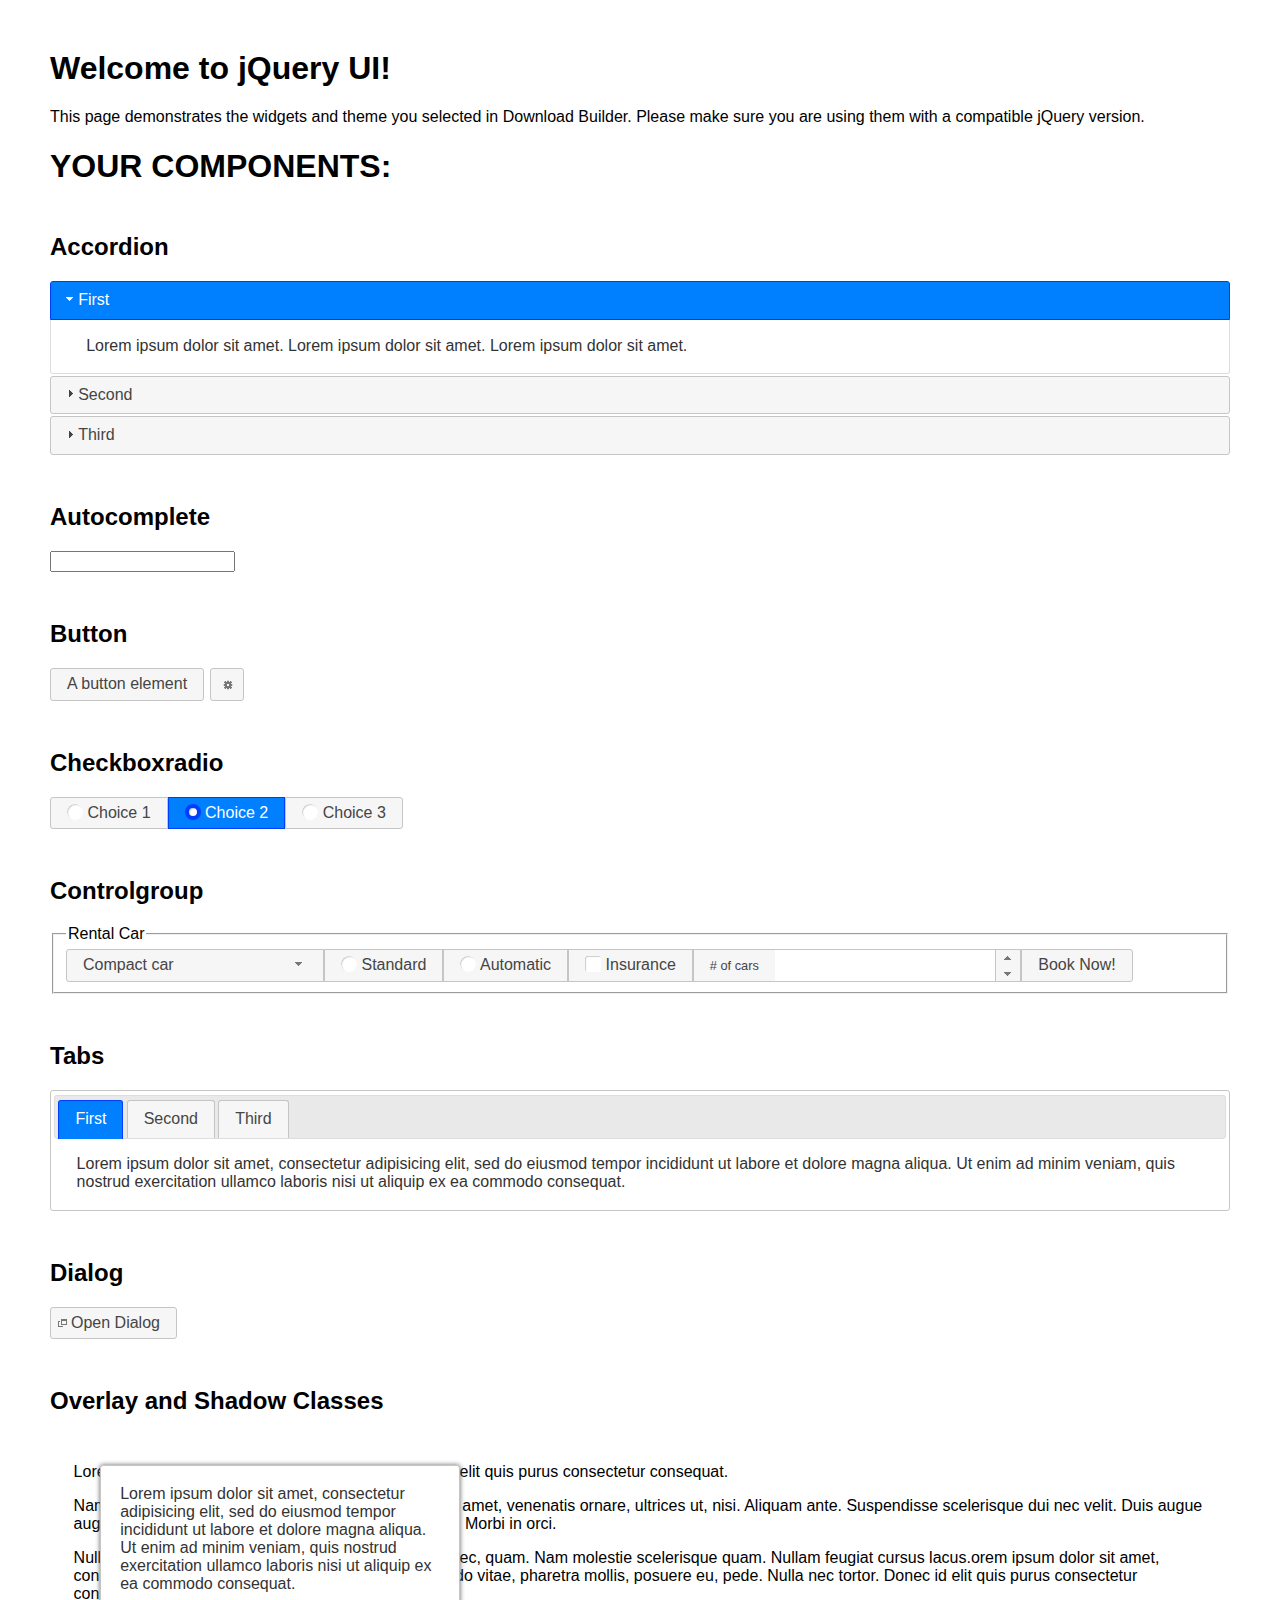
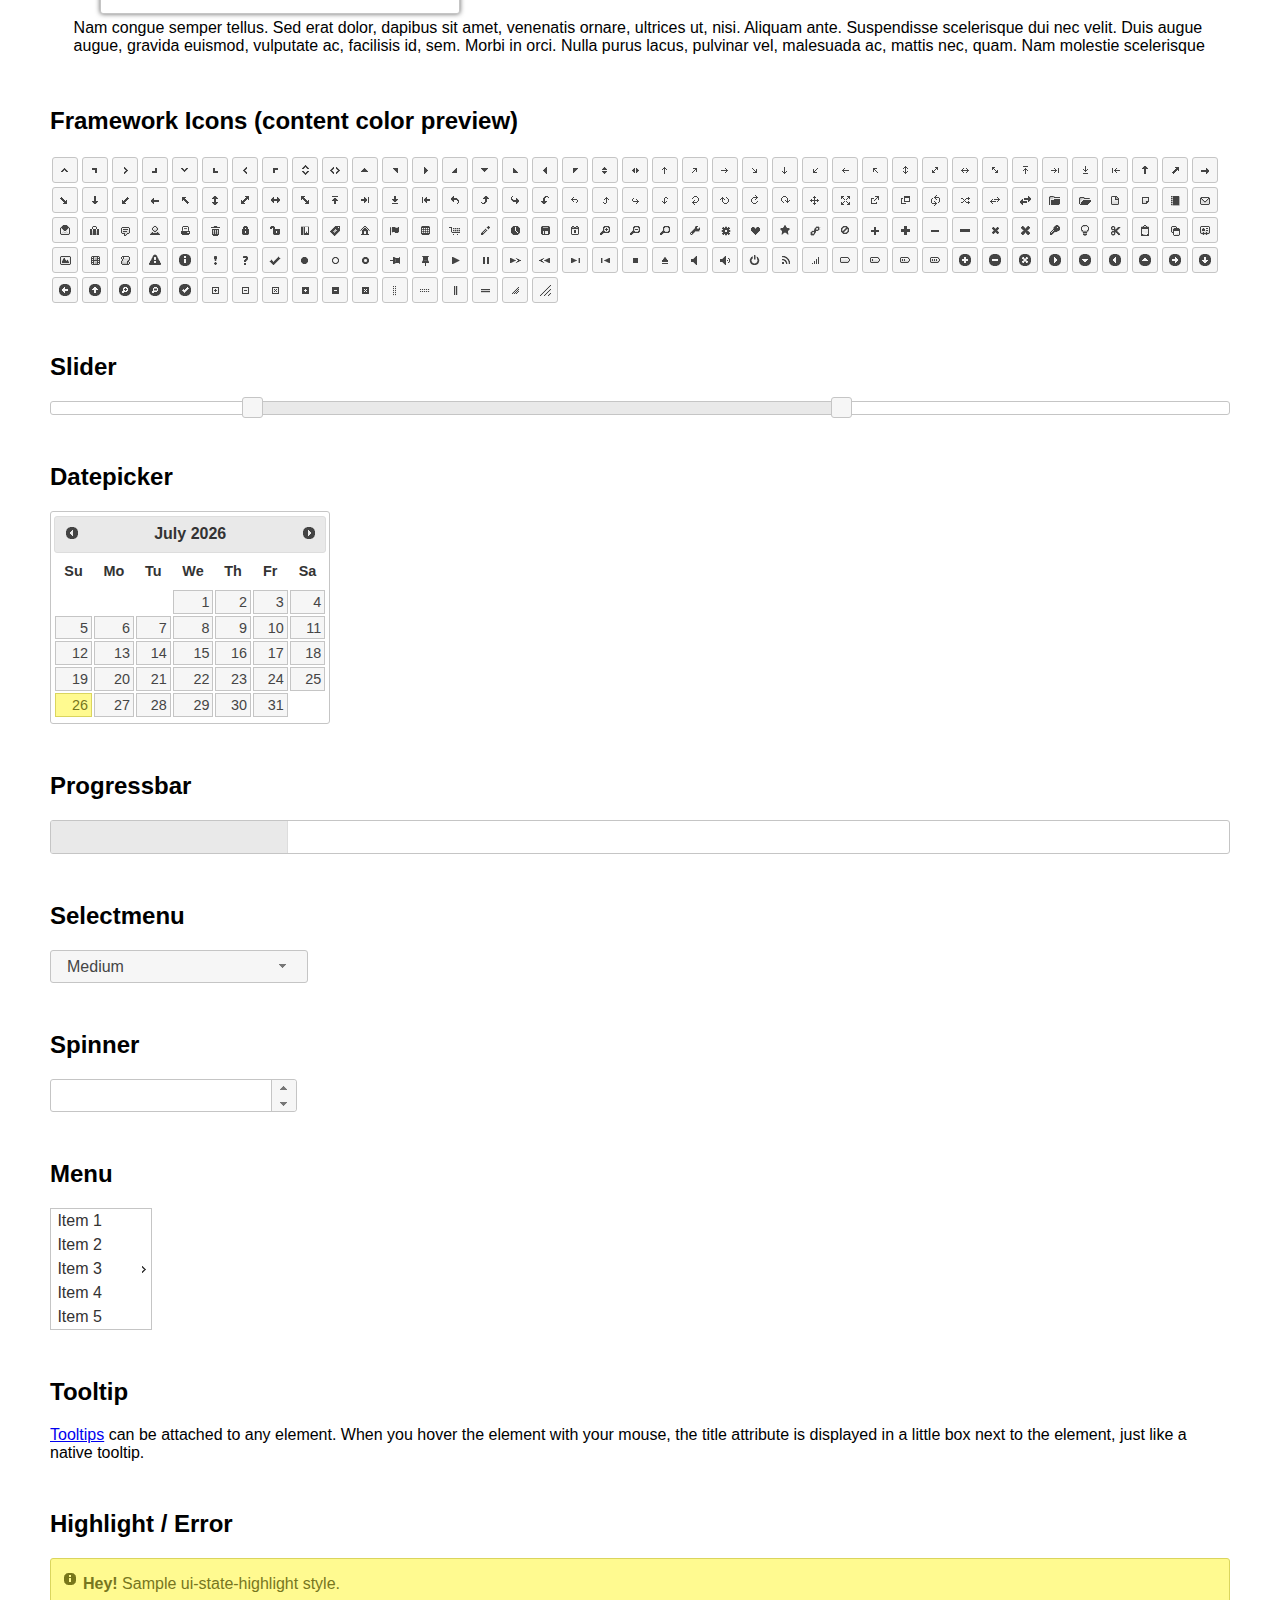
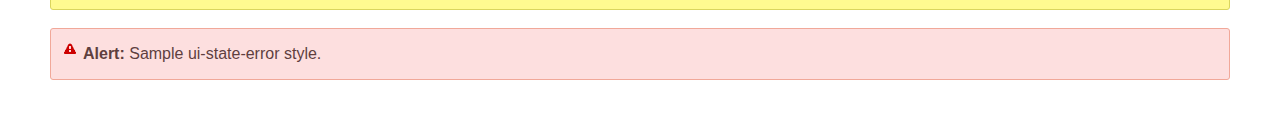
<file: emall/mall-auth/src/main/resources/static/reg/js/easyUI/index.html>
<!doctype html>
<html lang="us">
<head>
	<meta charset="utf-8">
	<title>jQuery UI Example Page</title>
	<link href="jquery-ui.css" rel="stylesheet">
	<style>
	body{
		font-family: "Trebuchet MS", sans-serif;
		margin: 50px;
	}
	.demoHeaders {
		margin-top: 2em;
	}
	#dialog-link {
		padding: .4em 1em .4em 20px;
		text-decoration: none;
		position: relative;
	}
	#dialog-link span.ui-icon {
		margin: 0 5px 0 0;
		position: absolute;
		left: .2em;
		top: 50%;
		margin-top: -8px;
	}
	#icons {
		margin: 0;
		padding: 0;
	}
	#icons li {
		margin: 2px;
		position: relative;
		padding: 4px 0;
		cursor: pointer;
		float: left;
		list-style: none;
	}
	#icons span.ui-icon {
		float: left;
		margin: 0 4px;
	}
	.fakewindowcontain .ui-widget-overlay {
		position: absolute;
	}
	select {
		width: 200px;
	}
	</style>
</head>
<body>

<h1>Welcome to jQuery UI!</h1>

<div class="ui-widget">
	<p>This page demonstrates the widgets and theme you selected in Download Builder. Please make sure you are using them with a compatible jQuery version.</p>
</div>

<h1>YOUR COMPONENTS:</h1>


<!-- Accordion -->
<h2 class="demoHeaders">Accordion</h2>
<div id="accordion">
	<h3>First</h3>
	<div>Lorem ipsum dolor sit amet. Lorem ipsum dolor sit amet. Lorem ipsum dolor sit amet.</div>
	<h3>Second</h3>
	<div>Phasellus mattis tincidunt nibh.</div>
	<h3>Third</h3>
	<div>Nam dui erat, auctor a, dignissim quis.</div>
</div>



<!-- Autocomplete -->
<h2 class="demoHeaders">Autocomplete</h2>
<div>
	<input id="autocomplete" title="type &quot;a&quot;">
</div>



<!-- Button -->
<h2 class="demoHeaders">Button</h2>
<button id="button">A button element</button>
<button id="button-icon">An icon-only button</button>



<!-- Checkboxradio -->
<h2 class="demoHeaders">Checkboxradio</h2>
<form style="margin-top: 1em;">
	<div id="radioset">
		<input type="radio" id="radio1" name="radio"><label for="radio1">Choice 1</label>
		<input type="radio" id="radio2" name="radio" checked="checked"><label for="radio2">Choice 2</label>
		<input type="radio" id="radio3" name="radio"><label for="radio3">Choice 3</label>
	</div>
</form>



<!-- Controlgroup -->
<h2 class="demoHeaders">Controlgroup</h2>
<fieldset>
	<legend>Rental Car</legend>
	<div id="controlgroup">
		<select id="car-type">
			<option>Compact car</option>
			<option>Midsize car</option>
			<option>Full size car</option>
			<option>SUV</option>
			<option>Luxury</option>
			<option>Truck</option>
			<option>Van</option>
		</select>
		<label for="transmission-standard">Standard</label>
		<input type="radio" name="transmission" id="transmission-standard">
		<label for="transmission-automatic">Automatic</label>
		<input type="radio" name="transmission" id="transmission-automatic">
		<label for="insurance">Insurance</label>
		<input type="checkbox" name="insurance" id="insurance">
		<label for="horizontal-spinner" class="ui-controlgroup-label"># of cars</label>
		<input id="horizontal-spinner" class="ui-spinner-input">
		<button>Book Now!</button>
	</div>
</fieldset>



<!-- Tabs -->
<h2 class="demoHeaders">Tabs</h2>
<div id="tabs">
	<ul>
		<li><a href="#tabs-1">First</a></li>
		<li><a href="#tabs-2">Second</a></li>
		<li><a href="#tabs-3">Third</a></li>
	</ul>
	<div id="tabs-1">Lorem ipsum dolor sit amet, consectetur adipisicing elit, sed do eiusmod tempor incididunt ut labore et dolore magna aliqua. Ut enim ad minim veniam, quis nostrud exercitation ullamco laboris nisi ut aliquip ex ea commodo consequat.</div>
	<div id="tabs-2">Phasellus mattis tincidunt nibh. Cras orci urna, blandit id, pretium vel, aliquet ornare, felis. Maecenas scelerisque sem non nisl. Fusce sed lorem in enim dictum bibendum.</div>
	<div id="tabs-3">Nam dui erat, auctor a, dignissim quis, sollicitudin eu, felis. Pellentesque nisi urna, interdum eget, sagittis et, consequat vestibulum, lacus. Mauris porttitor ullamcorper augue.</div>
</div>



<h2 class="demoHeaders">Dialog</h2>
<p>
	<button id="dialog-link" class="ui-button ui-corner-all ui-widget">
		<span class="ui-icon ui-icon-newwin"></span>Open Dialog
	</button>
</p>

<h2 class="demoHeaders">Overlay and Shadow Classes</h2>
<div style="position: relative; width: 96%; height: 200px; padding:1% 2%; overflow:hidden;" class="fakewindowcontain">
	<p>Lorem ipsum dolor sit amet,  Nulla nec tortor. Donec id elit quis purus consectetur consequat. </p><p>Nam congue semper tellus. Sed erat dolor, dapibus sit amet, venenatis ornare, ultrices ut, nisi. Aliquam ante. Suspendisse scelerisque dui nec velit. Duis augue augue, gravida euismod, vulputate ac, facilisis id, sem. Morbi in orci. </p><p>Nulla purus lacus, pulvinar vel, malesuada ac, mattis nec, quam. Nam molestie scelerisque quam. Nullam feugiat cursus lacus.orem ipsum dolor sit amet, consectetur adipiscing elit. Donec libero risus, commodo vitae, pharetra mollis, posuere eu, pede. Nulla nec tortor. Donec id elit quis purus consectetur consequat. </p><p>Nam congue semper tellus. Sed erat dolor, dapibus sit amet, venenatis ornare, ultrices ut, nisi. Aliquam ante. Suspendisse scelerisque dui nec velit. Duis augue augue, gravida euismod, vulputate ac, facilisis id, sem. Morbi in orci. Nulla purus lacus, pulvinar vel, malesuada ac, mattis nec, quam. Nam molestie scelerisque quam. </p><p>Nullam feugiat cursus lacus.orem ipsum dolor sit amet, consectetur adipiscing elit. Donec libero risus, commodo vitae, pharetra mollis, posuere eu, pede. Nulla nec tortor. Donec id elit quis purus consectetur consequat. Nam congue semper tellus. Sed erat dolor, dapibus sit amet, venenatis ornare, ultrices ut, nisi. Aliquam ante. </p><p>Suspendisse scelerisque dui nec velit. Duis augue augue, gravida euismod, vulputate ac, facilisis id, sem. Morbi in orci. Nulla purus lacus, pulvinar vel, malesuada ac, mattis nec, quam. Nam molestie scelerisque quam. Nullam feugiat cursus lacus.orem ipsum dolor sit amet, consectetur adipiscing elit. Donec libero risus, commodo vitae, pharetra mollis, posuere eu, pede. Nulla nec tortor. Donec id elit quis purus consectetur consequat. Nam congue semper tellus. Sed erat dolor, dapibus sit amet, venenatis ornare, ultrices ut, nisi. </p>

	<!-- ui-dialog -->
	<div class="ui-widget-overlay ui-front"></div>
	<div style="position: absolute; width: 320px; left: 50px; top: 30px; padding: 1.2em" class="ui-widget ui-front ui-widget-content ui-corner-all ui-widget-shadow">
		Lorem ipsum dolor sit amet, consectetur adipisicing elit, sed do eiusmod tempor incididunt ut labore et dolore magna aliqua. Ut enim ad minim veniam, quis nostrud exercitation ullamco laboris nisi ut aliquip ex ea commodo consequat.
	</div>

</div>

<!-- ui-dialog -->
<div id="dialog" title="Dialog Title">
	<p>Lorem ipsum dolor sit amet, consectetur adipisicing elit, sed do eiusmod tempor incididunt ut labore et dolore magna aliqua. Ut enim ad minim veniam, quis nostrud exercitation ullamco laboris nisi ut aliquip ex ea commodo consequat.</p>
</div>



<h2 class="demoHeaders">Framework Icons (content color preview)</h2>
<ul id="icons" class="ui-widget ui-helper-clearfix">
	<li class="ui-state-default ui-corner-all" title=".ui-icon-caret-1-n"><span class="ui-icon ui-icon-caret-1-n"></span></li>
	<li class="ui-state-default ui-corner-all" title=".ui-icon-caret-1-ne"><span class="ui-icon ui-icon-caret-1-ne"></span></li>
	<li class="ui-state-default ui-corner-all" title=".ui-icon-caret-1-e"><span class="ui-icon ui-icon-caret-1-e"></span></li>
	<li class="ui-state-default ui-corner-all" title=".ui-icon-caret-1-se"><span class="ui-icon ui-icon-caret-1-se"></span></li>
	<li class="ui-state-default ui-corner-all" title=".ui-icon-caret-1-s"><span class="ui-icon ui-icon-caret-1-s"></span></li>
	<li class="ui-state-default ui-corner-all" title=".ui-icon-caret-1-sw"><span class="ui-icon ui-icon-caret-1-sw"></span></li>
	<li class="ui-state-default ui-corner-all" title=".ui-icon-caret-1-w"><span class="ui-icon ui-icon-caret-1-w"></span></li>
	<li class="ui-state-default ui-corner-all" title=".ui-icon-caret-1-nw"><span class="ui-icon ui-icon-caret-1-nw"></span></li>
	<li class="ui-state-default ui-corner-all" title=".ui-icon-caret-2-n-s"><span class="ui-icon ui-icon-caret-2-n-s"></span></li>
	<li class="ui-state-default ui-corner-all" title=".ui-icon-caret-2-e-w"><span class="ui-icon ui-icon-caret-2-e-w"></span></li>
	<li class="ui-state-default ui-corner-all" title=".ui-icon-triangle-1-n"><span class="ui-icon ui-icon-triangle-1-n"></span></li>
	<li class="ui-state-default ui-corner-all" title=".ui-icon-triangle-1-ne"><span class="ui-icon ui-icon-triangle-1-ne"></span></li>
	<li class="ui-state-default ui-corner-all" title=".ui-icon-triangle-1-e"><span class="ui-icon ui-icon-triangle-1-e"></span></li>
	<li class="ui-state-default ui-corner-all" title=".ui-icon-triangle-1-se"><span class="ui-icon ui-icon-triangle-1-se"></span></li>
	<li class="ui-state-default ui-corner-all" title=".ui-icon-triangle-1-s"><span class="ui-icon ui-icon-triangle-1-s"></span></li>
	<li class="ui-state-default ui-corner-all" title=".ui-icon-triangle-1-sw"><span class="ui-icon ui-icon-triangle-1-sw"></span></li>
	<li class="ui-state-default ui-corner-all" title=".ui-icon-triangle-1-w"><span class="ui-icon ui-icon-triangle-1-w"></span></li>
	<li class="ui-state-default ui-corner-all" title=".ui-icon-triangle-1-nw"><span class="ui-icon ui-icon-triangle-1-nw"></span></li>
	<li class="ui-state-default ui-corner-all" title=".ui-icon-triangle-2-n-s"><span class="ui-icon ui-icon-triangle-2-n-s"></span></li>
	<li class="ui-state-default ui-corner-all" title=".ui-icon-triangle-2-e-w"><span class="ui-icon ui-icon-triangle-2-e-w"></span></li>
	<li class="ui-state-default ui-corner-all" title=".ui-icon-arrow-1-n"><span class="ui-icon ui-icon-arrow-1-n"></span></li>
	<li class="ui-state-default ui-corner-all" title=".ui-icon-arrow-1-ne"><span class="ui-icon ui-icon-arrow-1-ne"></span></li>
	<li class="ui-state-default ui-corner-all" title=".ui-icon-arrow-1-e"><span class="ui-icon ui-icon-arrow-1-e"></span></li>
	<li class="ui-state-default ui-corner-all" title=".ui-icon-arrow-1-se"><span class="ui-icon ui-icon-arrow-1-se"></span></li>
	<li class="ui-state-default ui-corner-all" title=".ui-icon-arrow-1-s"><span class="ui-icon ui-icon-arrow-1-s"></span></li>
	<li class="ui-state-default ui-corner-all" title=".ui-icon-arrow-1-sw"><span class="ui-icon ui-icon-arrow-1-sw"></span></li>
	<li class="ui-state-default ui-corner-all" title=".ui-icon-arrow-1-w"><span class="ui-icon ui-icon-arrow-1-w"></span></li>
	<li class="ui-state-default ui-corner-all" title=".ui-icon-arrow-1-nw"><span class="ui-icon ui-icon-arrow-1-nw"></span></li>
	<li class="ui-state-default ui-corner-all" title=".ui-icon-arrow-2-n-s"><span class="ui-icon ui-icon-arrow-2-n-s"></span></li>
	<li class="ui-state-default ui-corner-all" title=".ui-icon-arrow-2-ne-sw"><span class="ui-icon ui-icon-arrow-2-ne-sw"></span></li>
	<li class="ui-state-default ui-corner-all" title=".ui-icon-arrow-2-e-w"><span class="ui-icon ui-icon-arrow-2-e-w"></span></li>
	<li class="ui-state-default ui-corner-all" title=".ui-icon-arrow-2-se-nw"><span class="ui-icon ui-icon-arrow-2-se-nw"></span></li>
	<li class="ui-state-default ui-corner-all" title=".ui-icon-arrowstop-1-n"><span class="ui-icon ui-icon-arrowstop-1-n"></span></li>
	<li class="ui-state-default ui-corner-all" title=".ui-icon-arrowstop-1-e"><span class="ui-icon ui-icon-arrowstop-1-e"></span></li>
	<li class="ui-state-default ui-corner-all" title=".ui-icon-arrowstop-1-s"><span class="ui-icon ui-icon-arrowstop-1-s"></span></li>
	<li class="ui-state-default ui-corner-all" title=".ui-icon-arrowstop-1-w"><span class="ui-icon ui-icon-arrowstop-1-w"></span></li>
	<li class="ui-state-default ui-corner-all" title=".ui-icon-arrowthick-1-n"><span class="ui-icon ui-icon-arrowthick-1-n"></span></li>
	<li class="ui-state-default ui-corner-all" title=".ui-icon-arrowthick-1-ne"><span class="ui-icon ui-icon-arrowthick-1-ne"></span></li>
	<li class="ui-state-default ui-corner-all" title=".ui-icon-arrowthick-1-e"><span class="ui-icon ui-icon-arrowthick-1-e"></span></li>
	<li class="ui-state-default ui-corner-all" title=".ui-icon-arrowthick-1-se"><span class="ui-icon ui-icon-arrowthick-1-se"></span></li>
	<li class="ui-state-default ui-corner-all" title=".ui-icon-arrowthick-1-s"><span class="ui-icon ui-icon-arrowthick-1-s"></span></li>
	<li class="ui-state-default ui-corner-all" title=".ui-icon-arrowthick-1-sw"><span class="ui-icon ui-icon-arrowthick-1-sw"></span></li>
	<li class="ui-state-default ui-corner-all" title=".ui-icon-arrowthick-1-w"><span class="ui-icon ui-icon-arrowthick-1-w"></span></li>
	<li class="ui-state-default ui-corner-all" title=".ui-icon-arrowthick-1-nw"><span class="ui-icon ui-icon-arrowthick-1-nw"></span></li>
	<li class="ui-state-default ui-corner-all" title=".ui-icon-arrowthick-2-n-s"><span class="ui-icon ui-icon-arrowthick-2-n-s"></span></li>
	<li class="ui-state-default ui-corner-all" title=".ui-icon-arrowthick-2-ne-sw"><span class="ui-icon ui-icon-arrowthick-2-ne-sw"></span></li>
	<li class="ui-state-default ui-corner-all" title=".ui-icon-arrowthick-2-e-w"><span class="ui-icon ui-icon-arrowthick-2-e-w"></span></li>
	<li class="ui-state-default ui-corner-all" title=".ui-icon-arrowthick-2-se-nw"><span class="ui-icon ui-icon-arrowthick-2-se-nw"></span></li>
	<li class="ui-state-default ui-corner-all" title=".ui-icon-arrowthickstop-1-n"><span class="ui-icon ui-icon-arrowthickstop-1-n"></span></li>
	<li class="ui-state-default ui-corner-all" title=".ui-icon-arrowthickstop-1-e"><span class="ui-icon ui-icon-arrowthickstop-1-e"></span></li>
	<li class="ui-state-default ui-corner-all" title=".ui-icon-arrowthickstop-1-s"><span class="ui-icon ui-icon-arrowthickstop-1-s"></span></li>
	<li class="ui-state-default ui-corner-all" title=".ui-icon-arrowthickstop-1-w"><span class="ui-icon ui-icon-arrowthickstop-1-w"></span></li>
	<li class="ui-state-default ui-corner-all" title=".ui-icon-arrowreturnthick-1-w"><span class="ui-icon ui-icon-arrowreturnthick-1-w"></span></li>
	<li class="ui-state-default ui-corner-all" title=".ui-icon-arrowreturnthick-1-n"><span class="ui-icon ui-icon-arrowreturnthick-1-n"></span></li>
	<li class="ui-state-default ui-corner-all" title=".ui-icon-arrowreturnthick-1-e"><span class="ui-icon ui-icon-arrowreturnthick-1-e"></span></li>
	<li class="ui-state-default ui-corner-all" title=".ui-icon-arrowreturnthick-1-s"><span class="ui-icon ui-icon-arrowreturnthick-1-s"></span></li>
	<li class="ui-state-default ui-corner-all" title=".ui-icon-arrowreturn-1-w"><span class="ui-icon ui-icon-arrowreturn-1-w"></span></li>
	<li class="ui-state-default ui-corner-all" title=".ui-icon-arrowreturn-1-n"><span class="ui-icon ui-icon-arrowreturn-1-n"></span></li>
	<li class="ui-state-default ui-corner-all" title=".ui-icon-arrowreturn-1-e"><span class="ui-icon ui-icon-arrowreturn-1-e"></span></li>
	<li class="ui-state-default ui-corner-all" title=".ui-icon-arrowreturn-1-s"><span class="ui-icon ui-icon-arrowreturn-1-s"></span></li>
	<li class="ui-state-default ui-corner-all" title=".ui-icon-arrowrefresh-1-w"><span class="ui-icon ui-icon-arrowrefresh-1-w"></span></li>
	<li class="ui-state-default ui-corner-all" title=".ui-icon-arrowrefresh-1-n"><span class="ui-icon ui-icon-arrowrefresh-1-n"></span></li>
	<li class="ui-state-default ui-corner-all" title=".ui-icon-arrowrefresh-1-e"><span class="ui-icon ui-icon-arrowrefresh-1-e"></span></li>
	<li class="ui-state-default ui-corner-all" title=".ui-icon-arrowrefresh-1-s"><span class="ui-icon ui-icon-arrowrefresh-1-s"></span></li>
	<li class="ui-state-default ui-corner-all" title=".ui-icon-arrow-4"><span class="ui-icon ui-icon-arrow-4"></span></li>
	<li class="ui-state-default ui-corner-all" title=".ui-icon-arrow-4-diag"><span class="ui-icon ui-icon-arrow-4-diag"></span></li>
	<li class="ui-state-default ui-corner-all" title=".ui-icon-extlink"><span class="ui-icon ui-icon-extlink"></span></li>
	<li class="ui-state-default ui-corner-all" title=".ui-icon-newwin"><span class="ui-icon ui-icon-newwin"></span></li>
	<li class="ui-state-default ui-corner-all" title=".ui-icon-refresh"><span class="ui-icon ui-icon-refresh"></span></li>
	<li class="ui-state-default ui-corner-all" title=".ui-icon-shuffle"><span class="ui-icon ui-icon-shuffle"></span></li>
	<li class="ui-state-default ui-corner-all" title=".ui-icon-transfer-e-w"><span class="ui-icon ui-icon-transfer-e-w"></span></li>
	<li class="ui-state-default ui-corner-all" title=".ui-icon-transferthick-e-w"><span class="ui-icon ui-icon-transferthick-e-w"></span></li>
	<li class="ui-state-default ui-corner-all" title=".ui-icon-folder-collapsed"><span class="ui-icon ui-icon-folder-collapsed"></span></li>
	<li class="ui-state-default ui-corner-all" title=".ui-icon-folder-open"><span class="ui-icon ui-icon-folder-open"></span></li>
	<li class="ui-state-default ui-corner-all" title=".ui-icon-document"><span class="ui-icon ui-icon-document"></span></li>
	<li class="ui-state-default ui-corner-all" title=".ui-icon-document-b"><span class="ui-icon ui-icon-document-b"></span></li>
	<li class="ui-state-default ui-corner-all" title=".ui-icon-note"><span class="ui-icon ui-icon-note"></span></li>
	<li class="ui-state-default ui-corner-all" title=".ui-icon-mail-closed"><span class="ui-icon ui-icon-mail-closed"></span></li>
	<li class="ui-state-default ui-corner-all" title=".ui-icon-mail-open"><span class="ui-icon ui-icon-mail-open"></span></li>
	<li class="ui-state-default ui-corner-all" title=".ui-icon-suitcase"><span class="ui-icon ui-icon-suitcase"></span></li>
	<li class="ui-state-default ui-corner-all" title=".ui-icon-comment"><span class="ui-icon ui-icon-comment"></span></li>
	<li class="ui-state-default ui-corner-all" title=".ui-icon-person"><span class="ui-icon ui-icon-person"></span></li>
	<li class="ui-state-default ui-corner-all" title=".ui-icon-print"><span class="ui-icon ui-icon-print"></span></li>
	<li class="ui-state-default ui-corner-all" title=".ui-icon-trash"><span class="ui-icon ui-icon-trash"></span></li>
	<li class="ui-state-default ui-corner-all" title=".ui-icon-locked"><span class="ui-icon ui-icon-locked"></span></li>
	<li class="ui-state-default ui-corner-all" title=".ui-icon-unlocked"><span class="ui-icon ui-icon-unlocked"></span></li>
	<li class="ui-state-default ui-corner-all" title=".ui-icon-bookmark"><span class="ui-icon ui-icon-bookmark"></span></li>
	<li class="ui-state-default ui-corner-all" title=".ui-icon-tag"><span class="ui-icon ui-icon-tag"></span></li>
	<li class="ui-state-default ui-corner-all" title=".ui-icon-home"><span class="ui-icon ui-icon-home"></span></li>
	<li class="ui-state-default ui-corner-all" title=".ui-icon-flag"><span class="ui-icon ui-icon-flag"></span></li>
	<li class="ui-state-default ui-corner-all" title=".ui-icon-calculator"><span class="ui-icon ui-icon-calculator"></span></li>
	<li class="ui-state-default ui-corner-all" title=".ui-icon-cart"><span class="ui-icon ui-icon-cart"></span></li>
	<li class="ui-state-default ui-corner-all" title=".ui-icon-pencil"><span class="ui-icon ui-icon-pencil"></span></li>
	<li class="ui-state-default ui-corner-all" title=".ui-icon-clock"><span class="ui-icon ui-icon-clock"></span></li>
	<li class="ui-state-default ui-corner-all" title=".ui-icon-disk"><span class="ui-icon ui-icon-disk"></span></li>
	<li class="ui-state-default ui-corner-all" title=".ui-icon-calendar"><span class="ui-icon ui-icon-calendar"></span></li>
	<li class="ui-state-default ui-corner-all" title=".ui-icon-zoomin"><span class="ui-icon ui-icon-zoomin"></span></li>
	<li class="ui-state-default ui-corner-all" title=".ui-icon-zoomout"><span class="ui-icon ui-icon-zoomout"></span></li>
	<li class="ui-state-default ui-corner-all" title=".ui-icon-search"><span class="ui-icon ui-icon-search"></span></li>
	<li class="ui-state-default ui-corner-all" title=".ui-icon-wrench"><span class="ui-icon ui-icon-wrench"></span></li>
	<li class="ui-state-default ui-corner-all" title=".ui-icon-gear"><span class="ui-icon ui-icon-gear"></span></li>
	<li class="ui-state-default ui-corner-all" title=".ui-icon-heart"><span class="ui-icon ui-icon-heart"></span></li>
	<li class="ui-state-default ui-corner-all" title=".ui-icon-star"><span class="ui-icon ui-icon-star"></span></li>
	<li class="ui-state-default ui-corner-all" title=".ui-icon-link"><span class="ui-icon ui-icon-link"></span></li>
	<li class="ui-state-default ui-corner-all" title=".ui-icon-cancel"><span class="ui-icon ui-icon-cancel"></span></li>
	<li class="ui-state-default ui-corner-all" title=".ui-icon-plus"><span class="ui-icon ui-icon-plus"></span></li>
	<li class="ui-state-default ui-corner-all" title=".ui-icon-plusthick"><span class="ui-icon ui-icon-plusthick"></span></li>
	<li class="ui-state-default ui-corner-all" title=".ui-icon-minus"><span class="ui-icon ui-icon-minus"></span></li>
	<li class="ui-state-default ui-corner-all" title=".ui-icon-minusthick"><span class="ui-icon ui-icon-minusthick"></span></li>
	<li class="ui-state-default ui-corner-all" title=".ui-icon-close"><span class="ui-icon ui-icon-close"></span></li>
	<li class="ui-state-default ui-corner-all" title=".ui-icon-closethick"><span class="ui-icon ui-icon-closethick"></span></li>
	<li class="ui-state-default ui-corner-all" title=".ui-icon-key"><span class="ui-icon ui-icon-key"></span></li>
	<li class="ui-state-default ui-corner-all" title=".ui-icon-lightbulb"><span class="ui-icon ui-icon-lightbulb"></span></li>
	<li class="ui-state-default ui-corner-all" title=".ui-icon-scissors"><span class="ui-icon ui-icon-scissors"></span></li>
	<li class="ui-state-default ui-corner-all" title=".ui-icon-clipboard"><span class="ui-icon ui-icon-clipboard"></span></li>
	<li class="ui-state-default ui-corner-all" title=".ui-icon-copy"><span class="ui-icon ui-icon-copy"></span></li>
	<li class="ui-state-default ui-corner-all" title=".ui-icon-contact"><span class="ui-icon ui-icon-contact"></span></li>
	<li class="ui-state-default ui-corner-all" title=".ui-icon-image"><span class="ui-icon ui-icon-image"></span></li>
	<li class="ui-state-default ui-corner-all" title=".ui-icon-video"><span class="ui-icon ui-icon-video"></span></li>
	<li class="ui-state-default ui-corner-all" title=".ui-icon-script"><span class="ui-icon ui-icon-script"></span></li>
	<li class="ui-state-default ui-corner-all" title=".ui-icon-alert"><span class="ui-icon ui-icon-alert"></span></li>
	<li class="ui-state-default ui-corner-all" title=".ui-icon-info"><span class="ui-icon ui-icon-info"></span></li>
	<li class="ui-state-default ui-corner-all" title=".ui-icon-notice"><span class="ui-icon ui-icon-notice"></span></li>
	<li class="ui-state-default ui-corner-all" title=".ui-icon-help"><span class="ui-icon ui-icon-help"></span></li>
	<li class="ui-state-default ui-corner-all" title=".ui-icon-check"><span class="ui-icon ui-icon-check"></span></li>
	<li class="ui-state-default ui-corner-all" title=".ui-icon-bullet"><span class="ui-icon ui-icon-bullet"></span></li>
	<li class="ui-state-default ui-corner-all" title=".ui-icon-radio-off"><span class="ui-icon ui-icon-radio-off"></span></li>
	<li class="ui-state-default ui-corner-all" title=".ui-icon-radio-on"><span class="ui-icon ui-icon-radio-on"></span></li>
	<li class="ui-state-default ui-corner-all" title=".ui-icon-pin-w"><span class="ui-icon ui-icon-pin-w"></span></li>
	<li class="ui-state-default ui-corner-all" title=".ui-icon-pin-s"><span class="ui-icon ui-icon-pin-s"></span></li>
	<li class="ui-state-default ui-corner-all" title=".ui-icon-play"><span class="ui-icon ui-icon-play"></span></li>
	<li class="ui-state-default ui-corner-all" title=".ui-icon-pause"><span class="ui-icon ui-icon-pause"></span></li>
	<li class="ui-state-default ui-corner-all" title=".ui-icon-seek-next"><span class="ui-icon ui-icon-seek-next"></span></li>
	<li class="ui-state-default ui-corner-all" title=".ui-icon-seek-prev"><span class="ui-icon ui-icon-seek-prev"></span></li>
	<li class="ui-state-default ui-corner-all" title=".ui-icon-seek-end"><span class="ui-icon ui-icon-seek-end"></span></li>
	<li class="ui-state-default ui-corner-all" title=".ui-icon-seek-first"><span class="ui-icon ui-icon-seek-first"></span></li>
	<li class="ui-state-default ui-corner-all" title=".ui-icon-stop"><span class="ui-icon ui-icon-stop"></span></li>
	<li class="ui-state-default ui-corner-all" title=".ui-icon-eject"><span class="ui-icon ui-icon-eject"></span></li>
	<li class="ui-state-default ui-corner-all" title=".ui-icon-volume-off"><span class="ui-icon ui-icon-volume-off"></span></li>
	<li class="ui-state-default ui-corner-all" title=".ui-icon-volume-on"><span class="ui-icon ui-icon-volume-on"></span></li>
	<li class="ui-state-default ui-corner-all" title=".ui-icon-power"><span class="ui-icon ui-icon-power"></span></li>
	<li class="ui-state-default ui-corner-all" title=".ui-icon-signal-diag"><span class="ui-icon ui-icon-signal-diag"></span></li>
	<li class="ui-state-default ui-corner-all" title=".ui-icon-signal"><span class="ui-icon ui-icon-signal"></span></li>
	<li class="ui-state-default ui-corner-all" title=".ui-icon-battery-0"><span class="ui-icon ui-icon-battery-0"></span></li>
	<li class="ui-state-default ui-corner-all" title=".ui-icon-battery-1"><span class="ui-icon ui-icon-battery-1"></span></li>
	<li class="ui-state-default ui-corner-all" title=".ui-icon-battery-2"><span class="ui-icon ui-icon-battery-2"></span></li>
	<li class="ui-state-default ui-corner-all" title=".ui-icon-battery-3"><span class="ui-icon ui-icon-battery-3"></span></li>
	<li class="ui-state-default ui-corner-all" title=".ui-icon-circle-plus"><span class="ui-icon ui-icon-circle-plus"></span></li>
	<li class="ui-state-default ui-corner-all" title=".ui-icon-circle-minus"><span class="ui-icon ui-icon-circle-minus"></span></li>
	<li class="ui-state-default ui-corner-all" title=".ui-icon-circle-close"><span class="ui-icon ui-icon-circle-close"></span></li>
	<li class="ui-state-default ui-corner-all" title=".ui-icon-circle-triangle-e"><span class="ui-icon ui-icon-circle-triangle-e"></span></li>
	<li class="ui-state-default ui-corner-all" title=".ui-icon-circle-triangle-s"><span class="ui-icon ui-icon-circle-triangle-s"></span></li>
	<li class="ui-state-default ui-corner-all" title=".ui-icon-circle-triangle-w"><span class="ui-icon ui-icon-circle-triangle-w"></span></li>
	<li class="ui-state-default ui-corner-all" title=".ui-icon-circle-triangle-n"><span class="ui-icon ui-icon-circle-triangle-n"></span></li>
	<li class="ui-state-default ui-corner-all" title=".ui-icon-circle-arrow-e"><span class="ui-icon ui-icon-circle-arrow-e"></span></li>
	<li class="ui-state-default ui-corner-all" title=".ui-icon-circle-arrow-s"><span class="ui-icon ui-icon-circle-arrow-s"></span></li>
	<li class="ui-state-default ui-corner-all" title=".ui-icon-circle-arrow-w"><span class="ui-icon ui-icon-circle-arrow-w"></span></li>
	<li class="ui-state-default ui-corner-all" title=".ui-icon-circle-arrow-n"><span class="ui-icon ui-icon-circle-arrow-n"></span></li>
	<li class="ui-state-default ui-corner-all" title=".ui-icon-circle-zoomin"><span class="ui-icon ui-icon-circle-zoomin"></span></li>
	<li class="ui-state-default ui-corner-all" title=".ui-icon-circle-zoomout"><span class="ui-icon ui-icon-circle-zoomout"></span></li>
	<li class="ui-state-default ui-corner-all" title=".ui-icon-circle-check"><span class="ui-icon ui-icon-circle-check"></span></li>
	<li class="ui-state-default ui-corner-all" title=".ui-icon-circlesmall-plus"><span class="ui-icon ui-icon-circlesmall-plus"></span></li>
	<li class="ui-state-default ui-corner-all" title=".ui-icon-circlesmall-minus"><span class="ui-icon ui-icon-circlesmall-minus"></span></li>
	<li class="ui-state-default ui-corner-all" title=".ui-icon-circlesmall-close"><span class="ui-icon ui-icon-circlesmall-close"></span></li>
	<li class="ui-state-default ui-corner-all" title=".ui-icon-squaresmall-plus"><span class="ui-icon ui-icon-squaresmall-plus"></span></li>
	<li class="ui-state-default ui-corner-all" title=".ui-icon-squaresmall-minus"><span class="ui-icon ui-icon-squaresmall-minus"></span></li>
	<li class="ui-state-default ui-corner-all" title=".ui-icon-squaresmall-close"><span class="ui-icon ui-icon-squaresmall-close"></span></li>
	<li class="ui-state-default ui-corner-all" title=".ui-icon-grip-dotted-vertical"><span class="ui-icon ui-icon-grip-dotted-vertical"></span></li>
	<li class="ui-state-default ui-corner-all" title=".ui-icon-grip-dotted-horizontal"><span class="ui-icon ui-icon-grip-dotted-horizontal"></span></li>
	<li class="ui-state-default ui-corner-all" title=".ui-icon-grip-solid-vertical"><span class="ui-icon ui-icon-grip-solid-vertical"></span></li>
	<li class="ui-state-default ui-corner-all" title=".ui-icon-grip-solid-horizontal"><span class="ui-icon ui-icon-grip-solid-horizontal"></span></li>
	<li class="ui-state-default ui-corner-all" title=".ui-icon-gripsmall-diagonal-se"><span class="ui-icon ui-icon-gripsmall-diagonal-se"></span></li>
	<li class="ui-state-default ui-corner-all" title=".ui-icon-grip-diagonal-se"><span class="ui-icon ui-icon-grip-diagonal-se"></span></li>
</ul>


<!-- Slider -->
<h2 class="demoHeaders">Slider</h2>
<div id="slider"></div>



<!-- Datepicker -->
<h2 class="demoHeaders">Datepicker</h2>
<div id="datepicker"></div>



<!-- Progressbar -->
<h2 class="demoHeaders">Progressbar</h2>
<div id="progressbar"></div>



<!-- Progressbar -->
<h2 class="demoHeaders">Selectmenu</h2>
<select id="selectmenu">
	<option>Slower</option>
	<option>Slow</option>
	<option selected="selected">Medium</option>
	<option>Fast</option>
	<option>Faster</option>
</select>



<!-- Spinner -->
<h2 class="demoHeaders">Spinner</h2>
<input id="spinner">



<!-- Menu -->
<h2 class="demoHeaders">Menu</h2>
<ul style="width:100px;" id="menu">
	<li><div>Item 1</div></li>
	<li><div>Item 2</div></li>
	<li><div>Item 3</div>
		<ul>
			<li><div>Item 3-1</div></li>
			<li><div>Item 3-2</div></li>
			<li><div>Item 3-3</div></li>
			<li><div>Item 3-4</div></li>
			<li><div>Item 3-5</div></li>
		</ul>
	</li>
	<li><div>Item 4</div></li>
	<li><div>Item 5</div></li>
</ul>



<!-- Tooltip -->
<h2 class="demoHeaders">Tooltip</h2>
<p id="tooltip">
	<a href="#" title="That&apos;s what this widget is">Tooltips</a> can be attached to any element. When you hover
the element with your mouse, the title attribute is displayed in a little box next to the element, just like a native tooltip.
</p>


<!-- Highlight / Error -->
<h2 class="demoHeaders">Highlight / Error</h2>
<div class="ui-widget">
	<div class="ui-state-highlight ui-corner-all" style="margin-top: 20px; padding: 0 .7em;">
		<p><span class="ui-icon ui-icon-info" style="float: left; margin-right: .3em;"></span>
		<strong>Hey!</strong> Sample ui-state-highlight style.</p>
	</div>
</div>
<br>
<div class="ui-widget">
	<div class="ui-state-error ui-corner-all" style="padding: 0 .7em;">
		<p><span class="ui-icon ui-icon-alert" style="float: left; margin-right: .3em;"></span>
		<strong>Alert:</strong> Sample ui-state-error style.</p>
	</div>
</div>

<script src="external/jquery/jquery.js"></script>
<script src="jquery-ui.js"></script>
<script>

$( "#accordion" ).accordion();



var availableTags = [
	"ActionScript",
	"AppleScript",
	"Asp",
	"BASIC",
	"C",
	"C++",
	"Clojure",
	"COBOL",
	"ColdFusion",
	"Erlang",
	"Fortran",
	"Groovy",
	"Haskell",
	"Java",
	"JavaScript",
	"Lisp",
	"Perl",
	"PHP",
	"Python",
	"Ruby",
	"Scala",
	"Scheme"
];
$( "#autocomplete" ).autocomplete({
	source: availableTags
});



$( "#button" ).button();
$( "#button-icon" ).button({
	icon: "ui-icon-gear",
	showLabel: false
});



$( "#radioset" ).buttonset();



$( "#controlgroup" ).controlgroup();



$( "#tabs" ).tabs();



$( "#dialog" ).dialog({
	autoOpen: false,
	width: 400,
	buttons: [
		{
			text: "Ok",
			click: function() {
				$( this ).dialog( "close" );
			}
		},
		{
			text: "Cancel",
			click: function() {
				$( this ).dialog( "close" );
			}
		}
	]
});

// Link to open the dialog
$( "#dialog-link" ).click(function( event ) {
	$( "#dialog" ).dialog( "open" );
	event.preventDefault();
});



$( "#datepicker" ).datepicker({
	inline: true
});



$( "#slider" ).slider({
	range: true,
	values: [ 17, 67 ]
});



$( "#progressbar" ).progressbar({
	value: 20
});



$( "#spinner" ).spinner();



$( "#menu" ).menu();



$( "#tooltip" ).tooltip();



$( "#selectmenu" ).selectmenu();


// Hover states on the static widgets
$( "#dialog-link, #icons li" ).hover(
	function() {
		$( this ).addClass( "ui-state-hover" );
	},
	function() {
		$( this ).removeClass( "ui-state-hover" );
	}
);
</script>
</body>
</html>
</file>
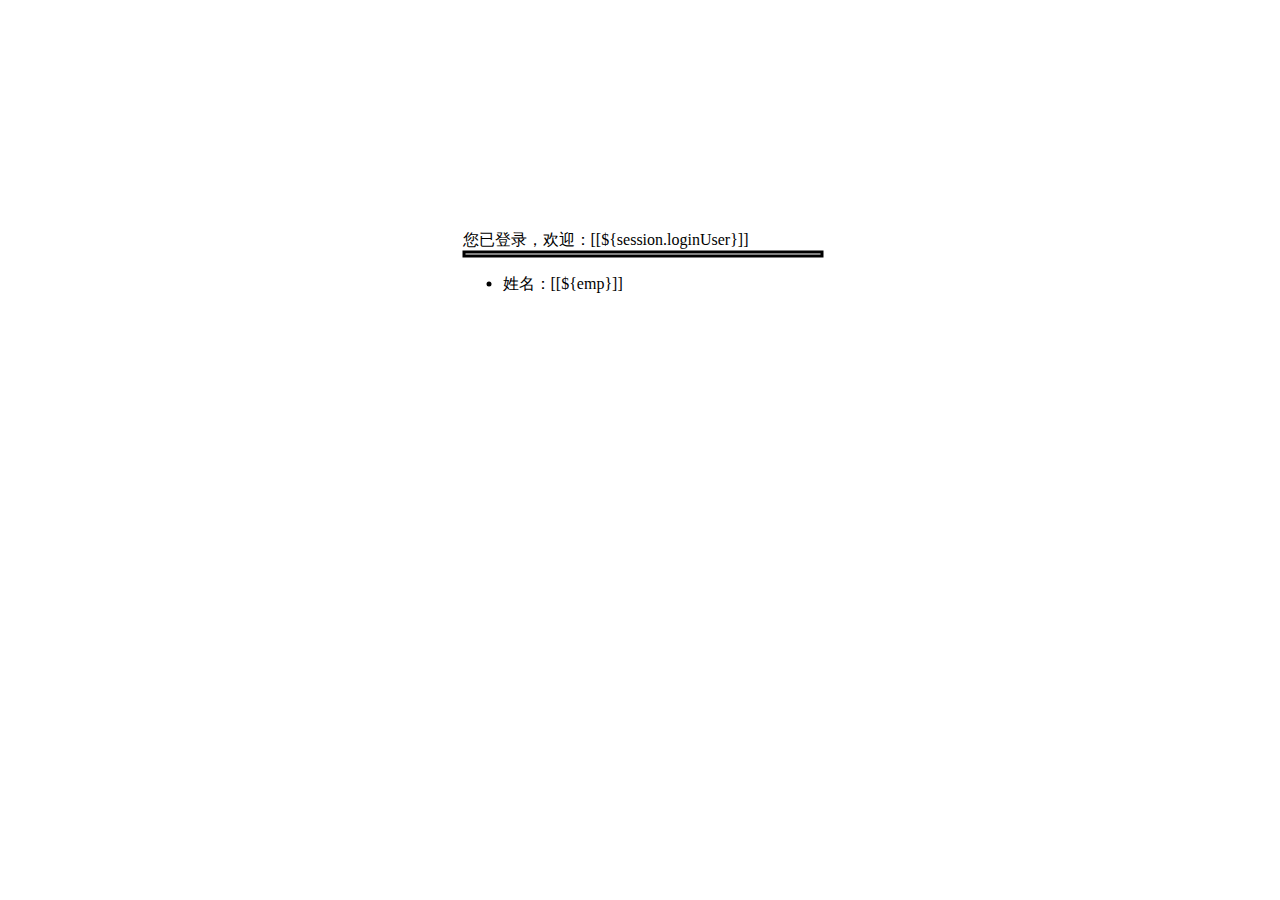
<file: emall/mall-test-ssoclient1/src/main/resources/templates/employee.html>
<!DOCTYPE html>
<html lang="en" xmlns:th="http://www.thymeleaf.org">
<head>
  <meta charset="UTF-8">
  <title>员工列表页</title>
  <style type="text/css">
    .employee-box{
      position: absolute;
      top: 30%;
      left: 50%;
      width: 415px;
      padding: 20px 30px;
      transform: translate(-50%, -50%);   /*居中*/
      -webkit-box-sizing: border-box;
      -moz-box-sizing: border-box;
      box-sizing: border-box;
      border-radius: 10px;
    }
  </style>
</head>
<body>
  <div class="employee-box">
     您已登录，欢迎：[[${session.loginUser}]]
     <div style="width: 100%;height: 1px;border: solid"></div>
     <ul>
       <li th:each="emp : ${emps}" >姓名：[[${emp}]]</li>
     </ul>
  </div>
</body>
</html>
</file>
